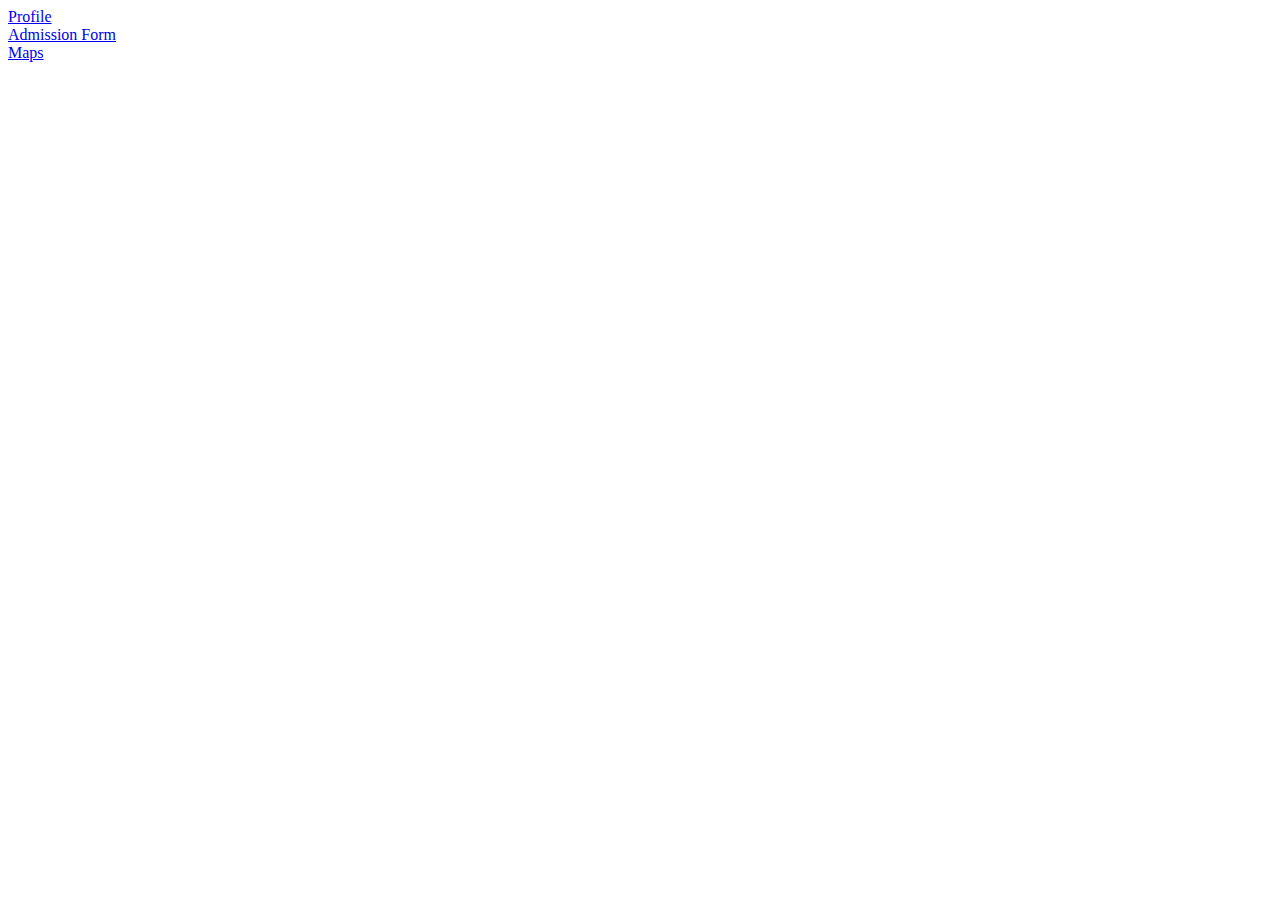
<file: Asg1/index.html>
<!DOCTYPE html>
<html>
  <head>
    <meta charset="utf-8">
    <title> Index</title>
  </head>
  <body>
    <nav>
      <a href="profile.html"> Profile</a>
      <br>
      <a href="CodingBlocksForm.html">Admission Form</a>
      <br>
      <a href="maps.html"> Maps</a>
    </nav>
  </body>
</html>
</file>
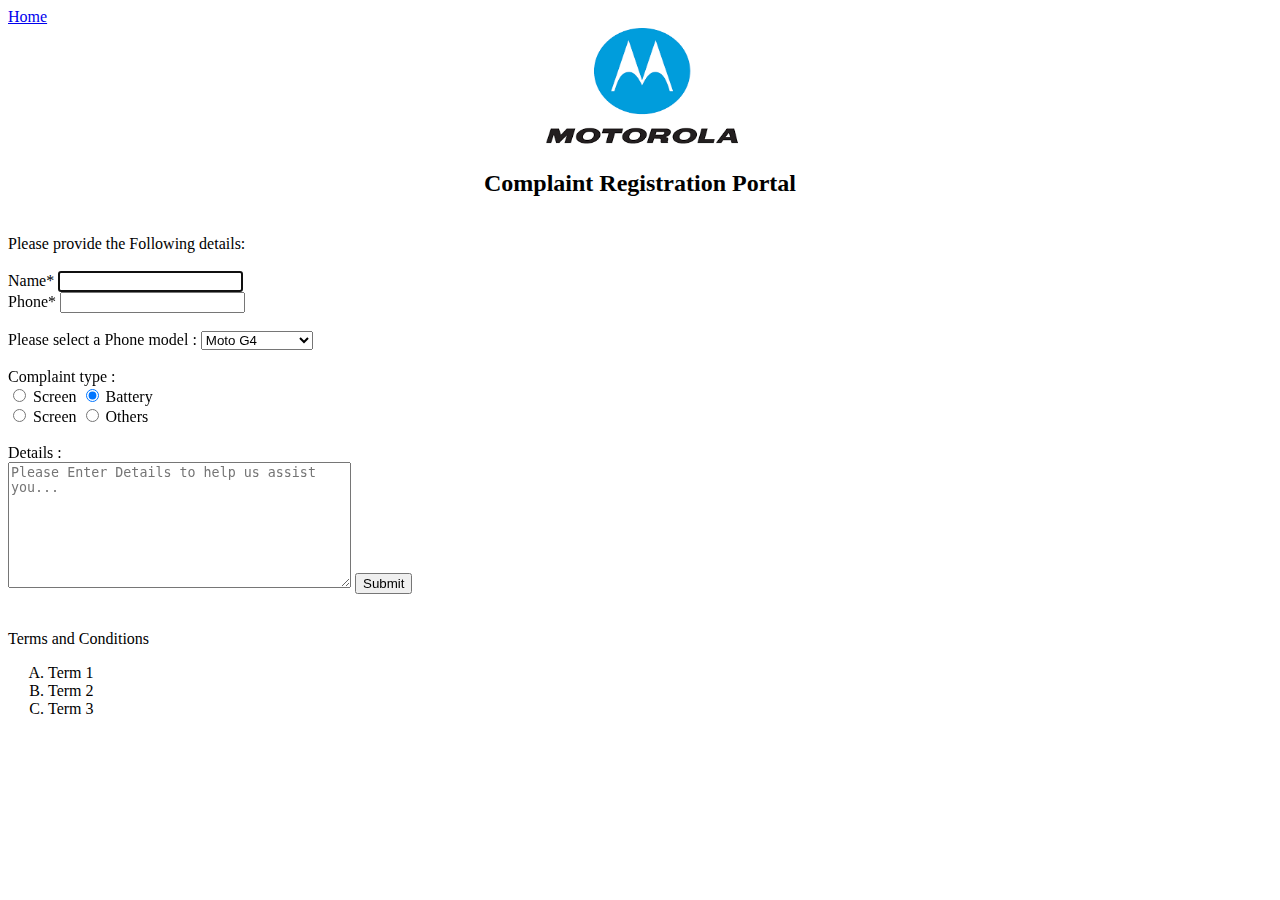
<file: Asg2/index.html>
<!DOCTYPE html>
<html>
  <head>
    <meta charset="utf-8">
    <title> Complaint Register</title>
  </head>
  <body>
    <a href="https://www.motorola.in/home" target="_self" title="Go to Motorolla Home"> Home</a>
        <center> <img src="logo.png" alt="Logo" width = "200" height="120"></center>
        <h2 align="middle"> Complaint Registration Portal </h2>
<br>
Please provide the Following details:
<br><br>

   <form class="myform" action="#" method="get">

     <label for="name"> Name* </label>
    <input type="text"  tabindex="1" required name="name"
    Aaccesskey="n" autofocus="true" maxlength="20">
<br>
    <label for="Phone"> Phone* </label>
    <input tabindex="2" type="tel"  autocomplete="on" name="Phone" required="true">
  <br><br>

  Please select a Phone model :
    <select tabindex="3" class="model" name="model">
        <option > Moto G3 </option>
        <option selected="true"> Moto G4 </option>
        <option> Moto G4 Turbo </option>
        <option> Others </option>
    </select>
<br><br>
  Complaint type :
  <br>
  <input type="radio" name="complaint" value="Screen"> Screen

  <input type="radio" name="complaint" value="batt" checked=""> Battery
  <br>
  <input type="radio" name="complaint" value="Screen"> Screen

  <input type="radio" name="complaint" value="others"> Others
<br><br>

Details : <br>
<textarea name="Detail"
 placeholder="Please Enter Details to help us assist you..."
 rows="8" cols="40" wrap="hard"></textarea>

  <input type="submit" name="submit" value="Submit">
  </form>

  <br><br>
  Terms and Conditions
  <ol type="A">
    <li> Term 1 </li>
    <li> Term 2</li>
    <li> Term 3</li>
  </ol>
  </body>
</html>
</file>
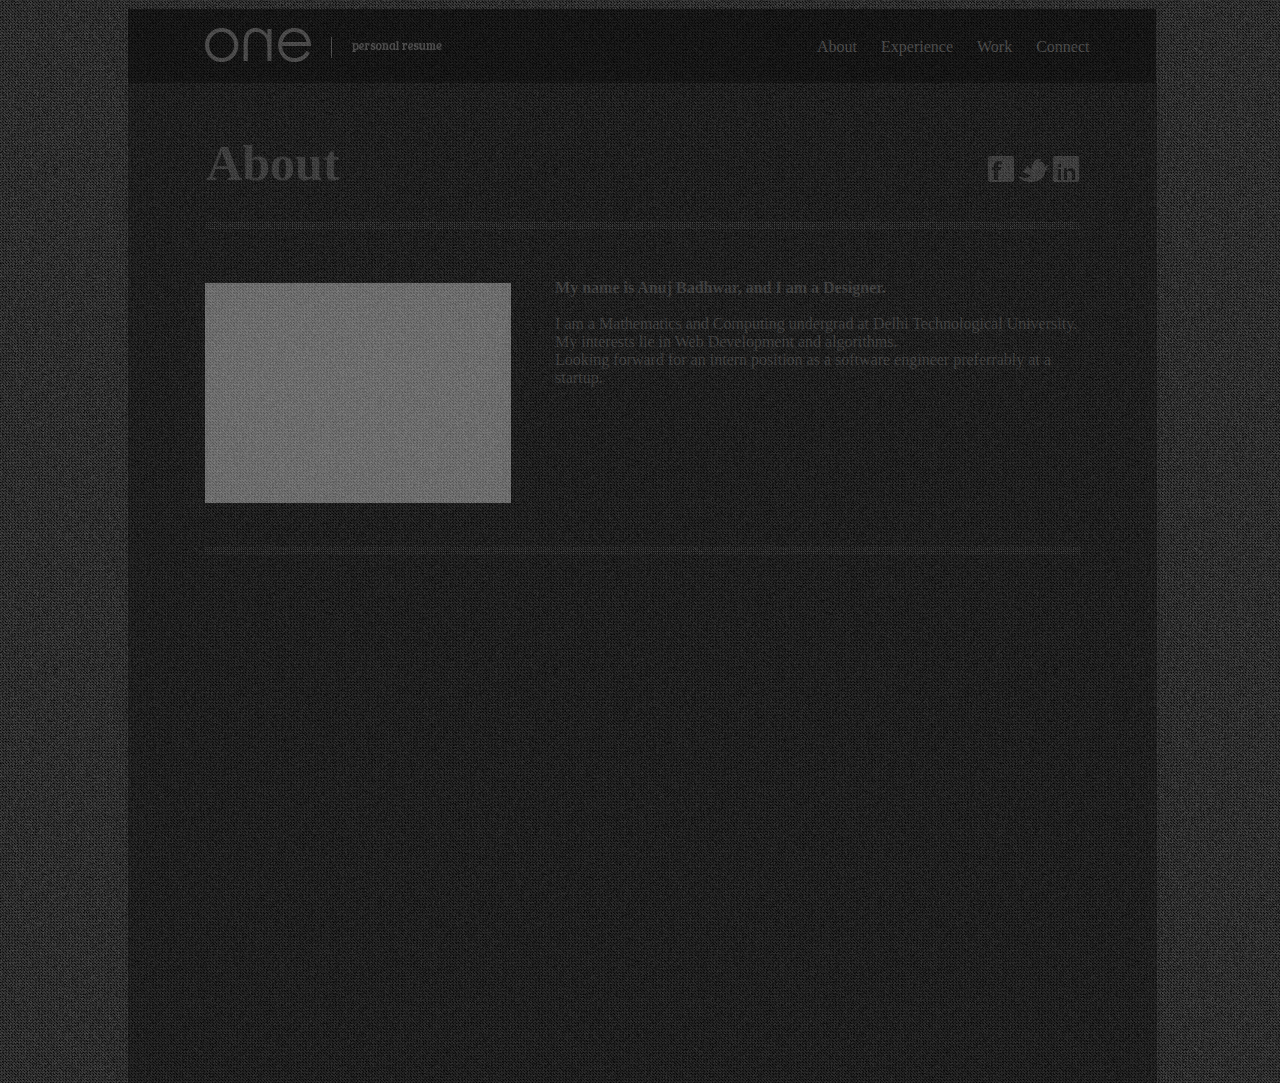
<file: Asg3/index.html>
<!DOCTYPE html>
<html>
  <head>
    <meta charset="utf-8">
    <link rel="stylesheet" href="master.css" media="screen" title="no title" charset="utf-8">
    <title>My Resume</title>
  </head>

  <body>

      <nav>
        <div id="logo">
            <img src="images/logo.png" alt="Logo" />
        </div>

        <div id="navbar">
            <div class="about_navbar">
              <a href="#">
                About
              </a>
            </div>

            <div class="about_navbar">
                <a href="#">
                  Experience
                </a>
            </div>

            <div class="about_navbar">
              <a href="#">
                Work
              </a>
            </div>

            <div class="about_navbar">
              <a href="#"> Connect</a>
            </div>
          </div>
      </nav>

<!--About section-->

  <div class="outersection">


    <div class="section1">
      <p style="display:inline-block;font-size:50px; font-weight:bold">
        About
      </p>

      <div class="social">
          <img src="images/facebook.png" alt="FB" />

          <img src="images/twitter.png" alt="Twitter" />

          <img src="images/linkedin.png" alt="Linkedin" />
      </div>

      <div class="divider">

      </div>

    </div> <!--End of section 1 -->



      <div id="outer1">

        <div id="Info">
          <p>
            <b>My name is Anuj Badhwar,
              and I am a Designer.</b>
              <br><br>
            I am a Mathematics and Computing undergrad at
            Delhi Technological University.
            <br>
            My interests lie in Web Development and algorithms.
            <br>
            Looking forward for an intern position as a
            software engineer preferrably at a startup.
          </p>
        </div>

        <div id="Photo">

        </div>

      <div class="divider2">
        </div>

      </div>

    </div>



  </div>

  </body>
</html>
</file>
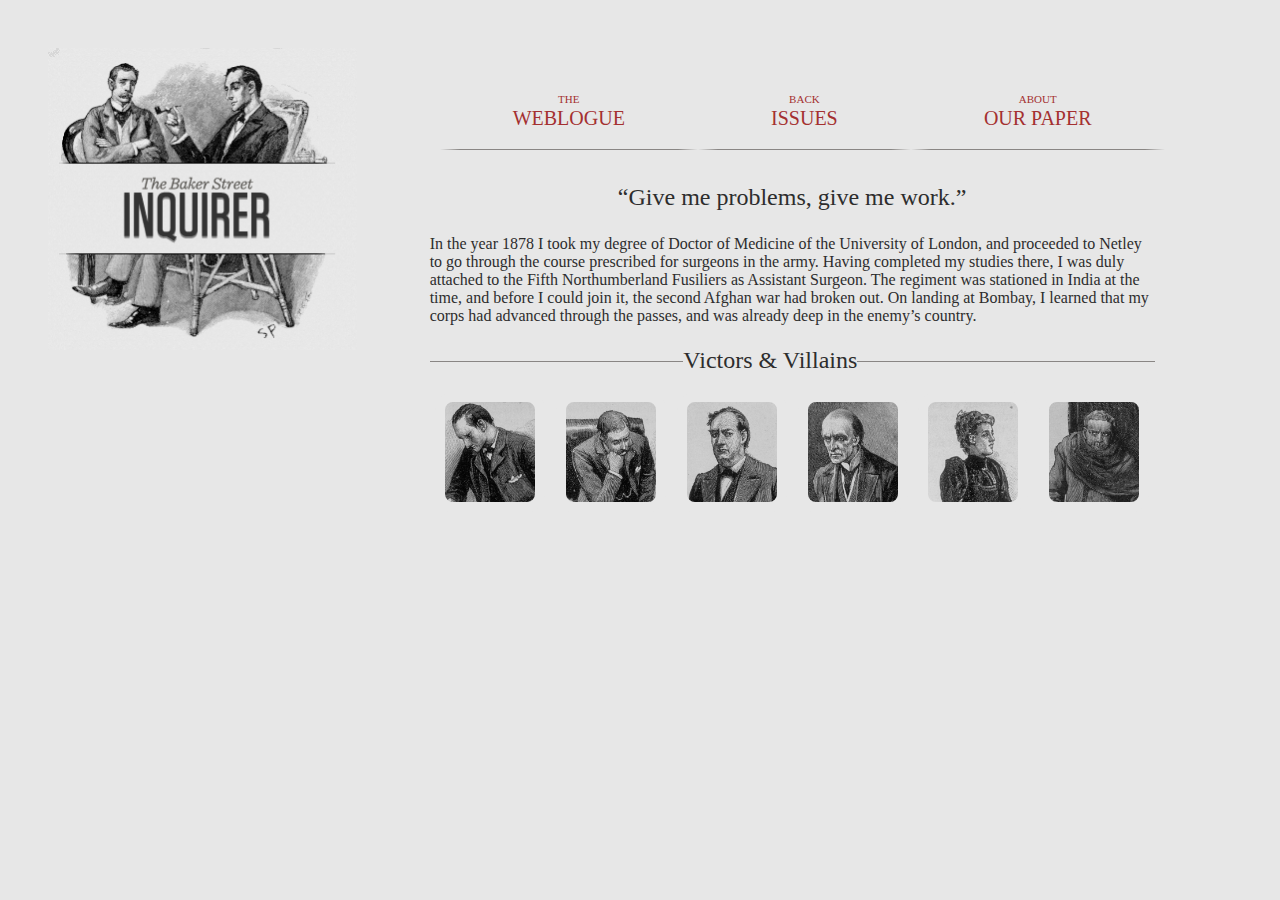
<file: Asg4/index.html>
<!DOCTYPE html>
<html>
  <head>
    <meta charset="utf-8">
    <title>A flexible grid</title>
    <link rel="stylesheet" href="master.css" media="screen" title="no title" charset="utf-8">
  </head>


  <body>
      <div id="leftbar">
          <div id="logo">

            <img src="logo.png" alt="Logo" />

          </div>
      </div>

      <div id="rightbar">

      <nav>
          <div class="navlinks">
            <a href="#"><span class="first" style="font-size:11px">THE </span><br>
              <span class="second" style="font-size:20px">WEBLOGUE</span>
            </a>
          </div>

          <div class="navlinks">
            <a href="#"><span class="first" style="font-size:11px">BACK </span><br>
              <span class="second" style="font-size:20px">ISSUES</span>
            </a>
          </div>

          <div class="navlinks">
            <a href="#"><span class="first" style="font-size:11px">ABOUT </span><br>
              <span class="second" style="font-size:20px">OUR PAPER</span>
            </a>
          </div>
      </nav>

      <div id="Intro">
          <blockquote style="font-size:150%; text-align:center">
            “Give me problems, give me work.”
          </blockquote>

          <p>
            In the year 1878 I took my degree of Doctor of Medicine of the University of London, and proceeded to Netley to go through the course prescribed for surgeons in the army. Having completed my studies there, I was duly attached to the Fifth Northumberland Fusiliers as Assistant Surgeon. The regiment was stationed in India at the time, and before I could join it, the second Afghan war had broken out. On landing at Bombay, I learned that my corps had advanced through the passes, and was already deep in the enemy’s country.
          </p>
      </div>

      <div id="main">
        <h2> Victors & Villains </h1>

        <div id="villains">
            <div class="photo">
            </div>

            <div class="photo">
            </div>

            <div class="photo">
            </div>

            <div class="photo">
            </div>

            <div class="photo">
            </div>

            <div class="photo">
            </div>
        </div>
      </div>


    </div>
  </body>
</html>
</file>
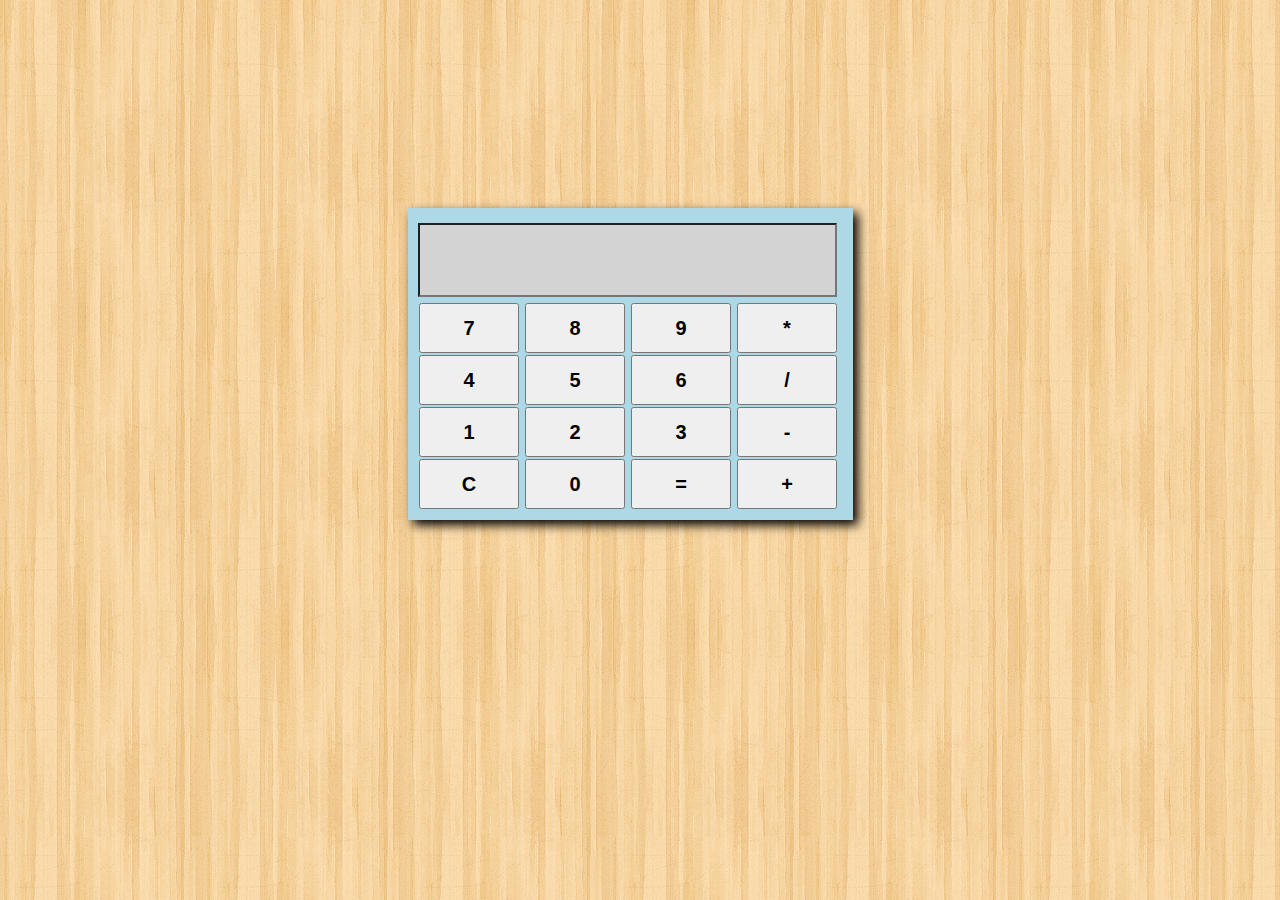
<file: Asg5/index.html>
<!DOCTYPE html>
<html>
  <head>
    <meta charset="utf-8">
    <title>Calculator</title>
    <link rel="stylesheet" href="calc_css.css">
  </head>



  <body>


    <div id="Calculator">
    <input type="text" id="screen" value="">
  </input>
    <br>
    <button id ="7" class="Buttons" value='7' onclick="setNumber(7)">7</button>
    <button id ="8" class="Buttons" value='8' onclick="setNumber(8)">8</button>
    <button id ="9" class="Buttons" value='9' onclick="setNumber(9)">9</button>
    <button id ="*" class="Buttons" value='*' onclick="setOperator('*')">*</button>

    <br>
    <button id ="4" class="Buttons" value='4' onclick="setNumber(4)">4</button>
    <button id ="5" class="Buttons" value='5' onclick="setNumber(5)">5</button>
    <button id ="6" class="Buttons" value='6' onclick="setNumber(6)">6</button>
    <button id ="/" class="Buttons" value='/' onclick="setOperator('/')">/</button>
    <br>
    <button id ="1" class="Buttons" value='1' onclick="setNumber(1)">1</button>
    <button id ="2" class="Buttons" value='2' onclick="setNumber(2)">2</button>
    <button id ="3" class="Buttons" value='3' onclick="setNumber(3)">3</button>
    <button id ="-" class="Buttons" value='-' onclick="setOperator('-')">-</button>
    <br>
    <button id ="C" class="Buttons" value='C' onclick="clears1()">C</button>
    <button id ="0" class="Buttons" value='0' onclick="setNumber(0)">0</button>
    <button id ="=" class="Buttons" value='=' onclick="calc()"> = </button>
    <button id ="+" class="Buttons" value='+' onclick="setOperator('+')">+</button>
</div>
  <script src="calc.js">
   </script>


  </body>
</html>
</file>
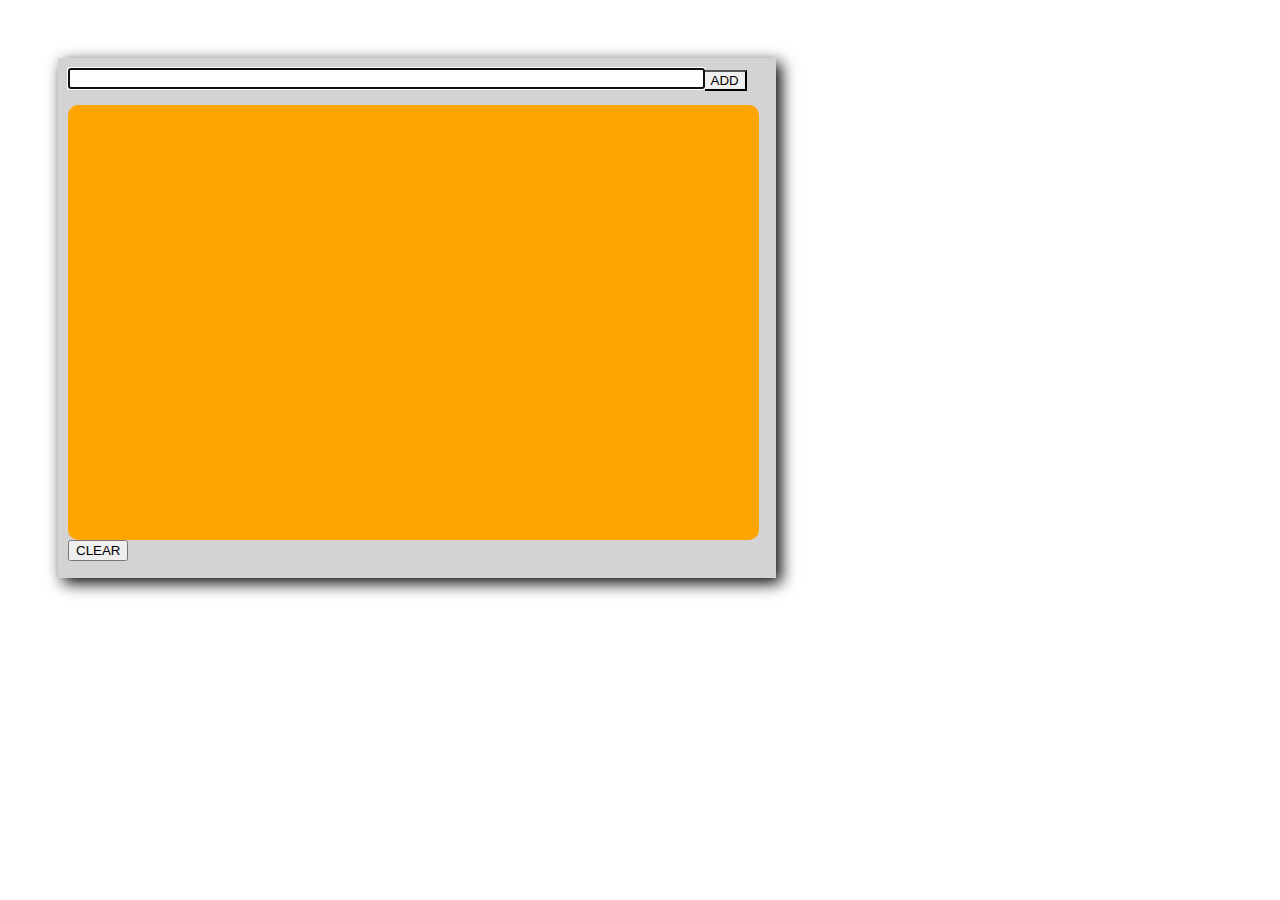
<file: Asg6/index.html>
<!DOCTYPE html>
<html>
  <head>
    <meta charset="utf-8">
    <title>TODO List</title>
  </head>

  <style media="screen">

    body{
      padding:50px;
    }

    #outer{
      width: 60%;
      background-color: lightgray;
      padding: 10px;
      height: 500px;
      box-shadow: 5px 5px 15px;
    }

    #Txt{
      width: 90%;
    }

    #Add{
      position: absolute;
      top: 70px;
      border-left: 5px;
    }

    #inner{
      width: 99%;
      background-color: orange;
      height:435px;
      border-radius: 10px;
    }

  </style>

  <body>

      <div id="outer">

          <input type="text" id='Txt' value="" autofocus="true">

          <button type="button" id="Add" onclick="addTodo()">ADD</button>

          <div id="inner">

            <ul id="myUl">
            </ul>

          </div>

          <button type="button" onclick="clearToDo()">CLEAR</button>

      </div>

      <script type="text/javascript">

      var todos = [];
      var temp ;
      var removed=[];


      window.onload = function(){

          //localStorage.clear();
        var check = localStorage.getItem('todos');
        if(check!=null)
          todos = check.split(',');

        showTodos();
      }

        function addTodo(){
          var newTodo = document.getElementById('Txt').value;

          todos.push(newTodo);
          saveTodos();
          showTodos();
        }

        function saveTodos(){
          localStorage.setItem('todos',todos);
        }

        function setStrike(el){
        el.setAttribute('style','text-decoration : line-through');

        var id_rem =Number(el.getAttribute('id'));
          removed.push(id_rem);
        }

        function showTodos(){

          var todosToShow = '';
          var todoList = localStorage.getItem('todos');

          if(todoList!=null)
            console.log("NOT NULL IN SHOW")
          todos=todoList.split(',');

          if(todos.length==1 && todos[0]=="")
            todos.length=0;


            for(var i=0;i<todos.length;i++){
              todosToShow += '<li onclick="setStrike(this)" id=\"' + i +'\">' + todos[i] + '</li>';
            }

            document.getElementById('myUl').innerHTML = todosToShow;
        }

        function clearToDo(){
          console.log("CLEAR CALLED!");


          var toBeRemoved;
          toBeRemoved = localStorage.getItem('todos');//String
          toBeRemoved = toBeRemoved.split(','); //Array of Strings

            var Rem_Arr = toBeRemoved;

            removed.sort();
          for(var i=removed.length-1;i>=0;i--){
                Rem_Arr.splice(removed[i],1);
          }

                console.log(Rem_Arr);
          localStorage.setItem('todos',Rem_Arr);
          todos = Rem_Arr;

          removed=[];
          showTodos();
        }
      </script>
  </body>
</html>
</file>
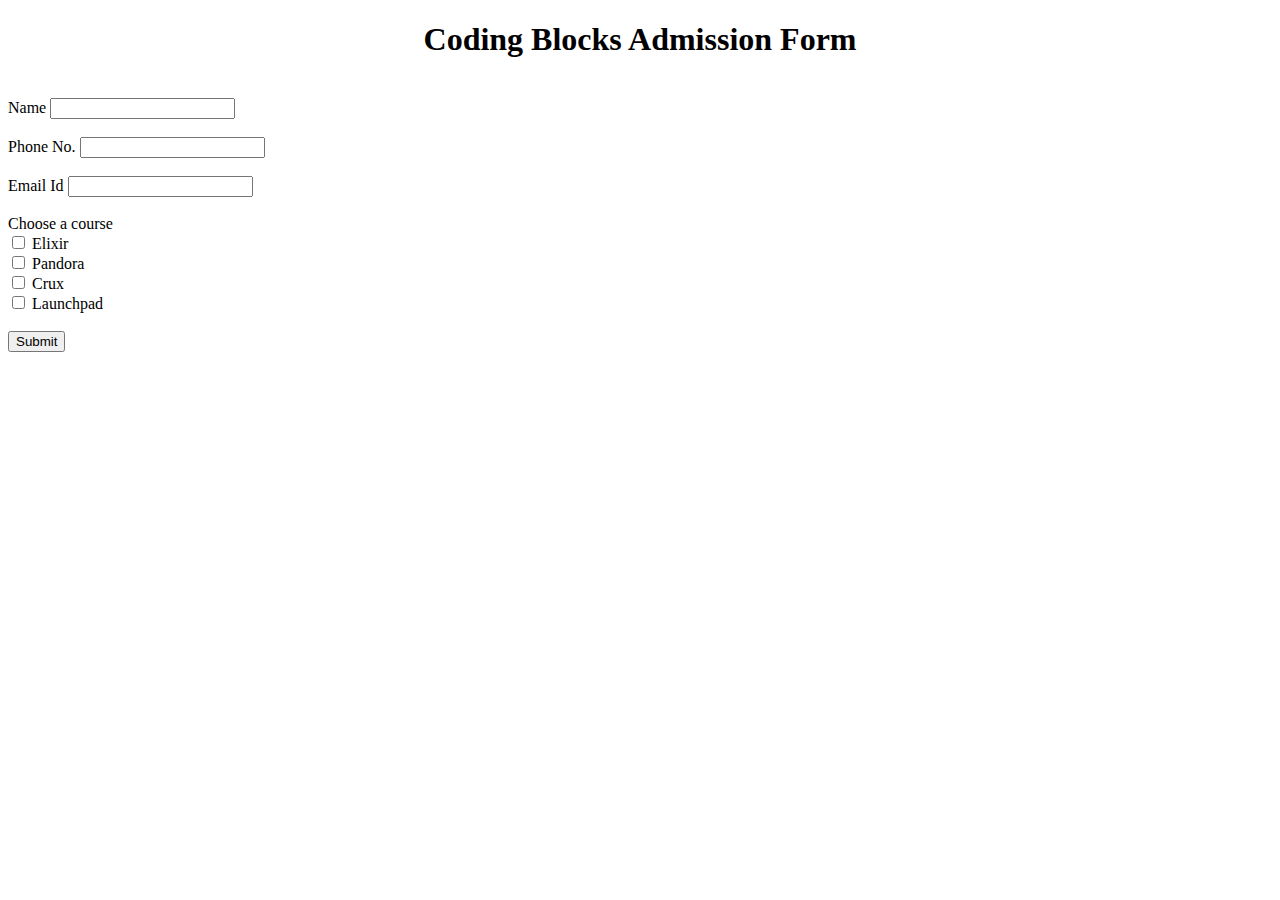
<file: Asg1/CodingBlocksForm.html>
<!DOCTYPE html>
<html>
  <head>
    <meta charset="utf-8">
    <title> Coding Blocks Admission Form</title>
  </head>

  <body>
      <h1 align="middle"> Coding Blocks Admission Form </h1>
      <br>

      <form action="#" method="get">
        <label for="name"> Name </lable>
        <input type="text" name="name">  </input>

        <br><br>
        <label for="Phone"> Phone No. </lable>
        <input type="tel" name="Phone" id="Phone">  </input>

        <br><br>
        <label for="Email"> Email Id </lable>
        <input type="email" name="Email">

        <br><br>
        <label for="Option"> Choose a course </lable>
          <br>
        <input type="checkbox" name="course"> Elixir
          <br>
        <input type="checkbox" name="course"> Pandora
          <br>
      <input type="checkbox" name="course"> Crux
          <br>
      <input type="checkbox" name="course"> Launchpad

        <br><br>

        <input type="submit" name="submit" value="Submit">

      </form>
  </body>
</html>
</file>
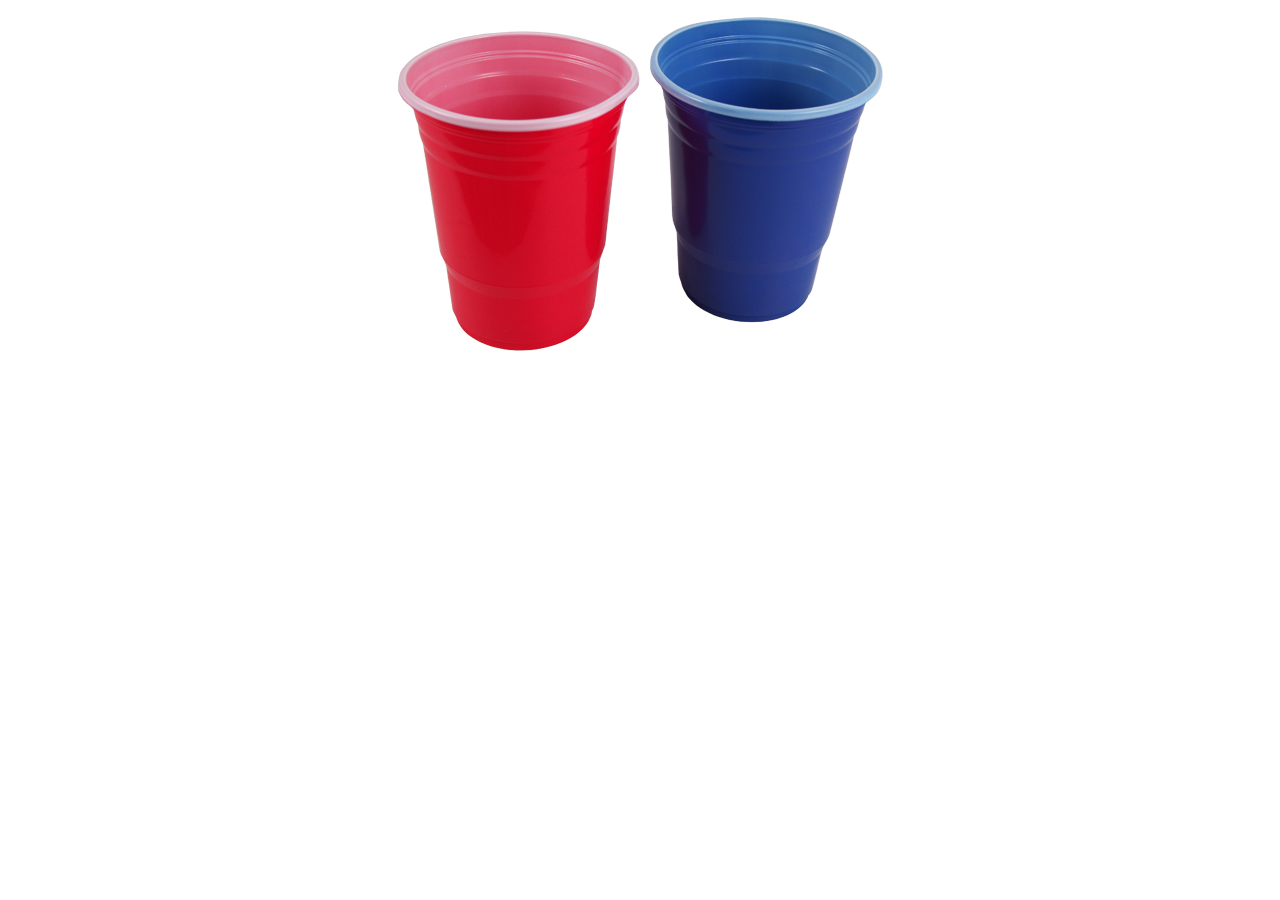
<file: Asg1/maps.html>
<!DOCTYPE html>
<html>
  <head>
    <title> Using MAPS </title>
  </head>

  <body>

    <center>  <img src="cups.jpg" usemap="#cupmap">

      <map name="cupmap">
        <area shape="rect" coords="26,49,197,312" alt="Red Cup" href="http://www.redcups.com">
        <area shape="rect" coords="274,34,420,286" alt="Blue Cup" href="http://www.solocup.com">
      </map>  </center>

  </body>
</html>
</file>
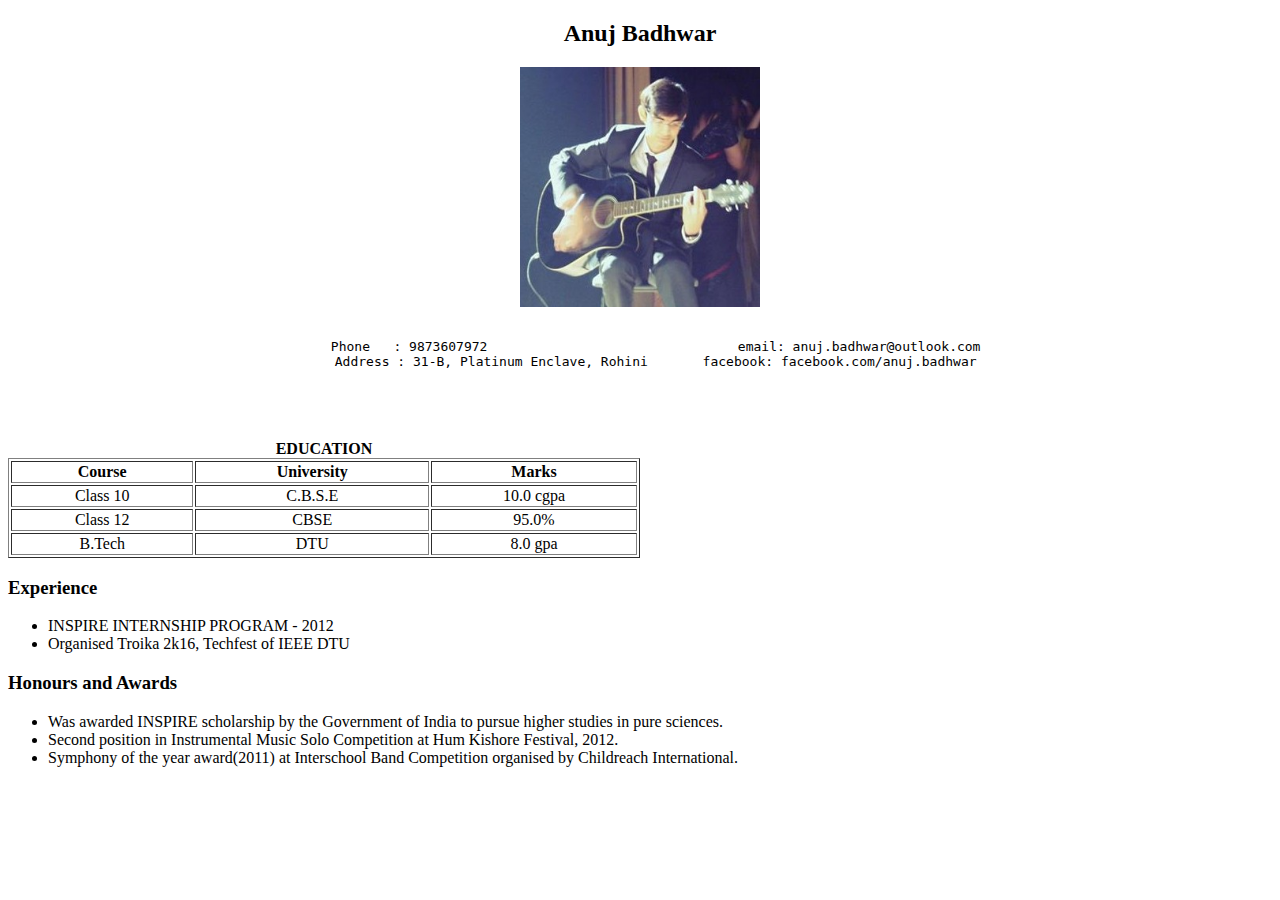
<file: Asg1/profile.html>
<!DOCTYPE html>
<html>
  <head>
    <meta charset="utf-8">
    <title> Resume </title>
  </head>

  <body>
        <h2 align="center"> Anuj Badhwar </h2>
<center>  <img src="dp.jpg" alt="My Pic" width="240" height = "240">

  <pre>

    Phone   : 9873607972                                email: anuj.badhwar@outlook.com
    Address : 31-B, Platinum Enclave, Rohini       facebook: facebook.com/anuj.badhwar
 </p>
  </pre> </center>

  <table border="1"  style="width:50%">
    <caption> <b>EDUCATION</b>
    <tr>
      <th> Course </th>
      <th> University </th>
      <th> Marks </th>
    </tr>

    <tr>
      <td align="center"> Class 10</td>
      <td align="center"> C.B.S.E </td>
      <td align="center"> 10.0 cgpa </td>
    </tr>

    <tr>
      <td align="center"> Class 12 </td>
      <td align="center"> CBSE </td>
      <td align="center"> 95.0% </td>
    </tr>

    <tr>
      <td align="center"> B.Tech </td>
      <td align="center"> DTU </td>
      <td align="center"> 8.0 gpa </td>
    </tr>

  </table>

  <h3> Experience</h3>

  <ul>
    <li> INSPIRE INTERNSHIP PROGRAM - 2012 </li>
    <li> Organised Troika 2k16, Techfest of IEEE DTU </li>
  </ul>

  <h3> Honours and Awards </h3>
<ul>
  <li>Was awarded INSPIRE scholarship by the Government of India
     to pursue higher studies in pure sciences. </li>

<li>Second position in Instrumental Music Solo Competition at
  Hum Kishore Festival, 2012. </li>

<li> Symphony of the year award(2011) at Interschool Band
  Competition organised by Childreach International. </li>

  </body>

</html>
</file>
<file: Asg3/master.css>
body{
  padding:1px;
  background-image: url("images/page-bg.jpg");
  background-repeat: repeat;
}

*{
  color:#696969;
}

nav{
  display: inline-block;
  position: absolute;
  left: 10%;

  padding: 2px;
  background-color: black;
  opacity:0.5;
  width: 80%;
  height:70px;

}

#logo{
position: absolute;
  left: 7.5%;
  top:25%;
  bottom: 25%;
  width: 40%;
}

a:link{

  text-decoration: none;
}

#navbar{
  position: absolute;
  height: inherit;

  top:25%;

  bottom: 25%;
  right:5.5%;
}

.about_navbar{
  width: auto;
  padding: 10px;
}

nav div{
  display: inline-block;
}

.outersection{
  width: 80.4%;
  position: absolute;
  top:83px;
  left: 10%;
  height: 1000px;
  background-color: black;
  opacity: 0.3;
}

.section1{
  position: absolute;
  padding: 1px;
  left: 7.5%;
  right:7.5%;
  width: auto;
  opacity: 1.0;
}

.section1 .social{
  display: inline-block;
  position: relative;
  float: right;
  top: 72px;
  right:0;
}

.divider{
  position: relative;
  width: 100%;
  height: 8px;

  top: -20px;
  background-image: url("images/divider.png");
  background-repeat: repeat-x;
}

#outer1{
  width:85%;
  height:240px;

  position: absolute;
  z-index: 1;
  opacity: 1;
  top:20%;
  left:7.5%;
}

#Info{
  display: inline-block;
  position: relative;
  width: 60%;
  top:-20px;
  float: right;
}

#Photo{
  display: inline-block;
  position: relative;
  width: 40%;
  float: left;
  width: 35%;
  height: 220px;
  background-color: white;
}

.divider2{

    position: relative;
    width: 100%;
    height: 8px;
    top:110%;
    background-image: url("images/divider.png");
    background-repeat: repeat-x;
}
</file>
<file: Asg4/master.css>
body{
  padding: 0.1px;
  padding-right: 8%;
  background-color: #E7E7E7;
  font-family: serif;
  color:#2D2D2D;
}


#leftbar{
  width: 30%;
  padding: 40px 0px 20px 40px;
  display: inline-block;
  box-sizing: border-box;
}

#logo{
  height:20%;
  width: 100%;
}

#leftbar img{
  width: 100%;
  min-width:150px;
  min-height: 200px;
}

#rightbar{
  width: 65%;
  padding: 15px;
  float: right;
  box-sizing: border-box;
}

nav{
  display:flex;
  padding: 10px;
  width: 100%;
  margin-top:5%;
  flex-direction: row;
}

.navlinks{
  border:20px solid transparent;
  border-bottom:  1px solid #898684;
  height:60px;
  flex-grow: 1;
  flex-shrink: 1;
  text-align:center
}

a{
  color: #A43030;
  text-decoration: none;
}

a:hover{
    color: #E43030;
}

#Intro{
  border-bottom: 1px solid #898684;
  padding-bottom:20px;
}

#main{
  height:100px;
  position: relative;
}
#main > h2{
  position: absolute;
  top: -65px;
  left: 35%;
  font-weight: lighter;
  background-color:  #E7E7E7;
}

#villains{
  margin-top: 30px;
  display: flex;
  flex-direction: row;
  flex-wrap: wrap;
  justify-content: space-around;
}

.photo{
  background-color: blue;
  border: 10px solid #E7E7E7;
  border-radius: 18px;
  width:110px;
  height: 120px;
  flex-grow: 0 ;
  flex-shrink: 0;
  padding: 10px;
  box-sizing: border-box;

  position: relative;
}

.photo:nth-child(1){
  background-image: url("pic1.jpg");
  background-size: cover;
}

.photo:nth-child(2){
  background-image: url("pic2.jpg");
  background-size: cover;
}

.photo:nth-child(3){
  background-image: url("pic3.jpg");
  background-size: cover;
}

.photo:nth-child(4){
  background-image: url("pic4.jpg");
  background-size: cover;
}

.photo:nth-child(5){
  background-image: url("pic5.jpg");
  background-size: cover;
}

.photo:nth-child(6){
  background-image: url("pic6.jpg");
  background-size: cover;
}
</file>
<file: Asg5/calc_css.css>
body{
    background-image: url("wood_pattern.png");
    padding: 200px 400px 0 ;
}

.Buttons{
  width: 100px;
  height: 50px;
  font-size: 20px;
  font-weight: bold;
  margin: 1px;
}

#screen{
  width:93%;
  height: 50px;
  background-color: lightgray;
  margin: 5px;
  margin-left: 0px;
  font-weight: bold;
  font-size: 25px;

  padding: 10px;
  text-align: right;
}

/*  .Buttons:active{
  background-color: black;
}*/

.Buttons:hover{
background-color: lightgray;
}

#Calculator{
  width: 425px;
  padding: 10px;
  background-color: lightblue   ;
  box-shadow: 5px 5px 10px black;

}
</file>
